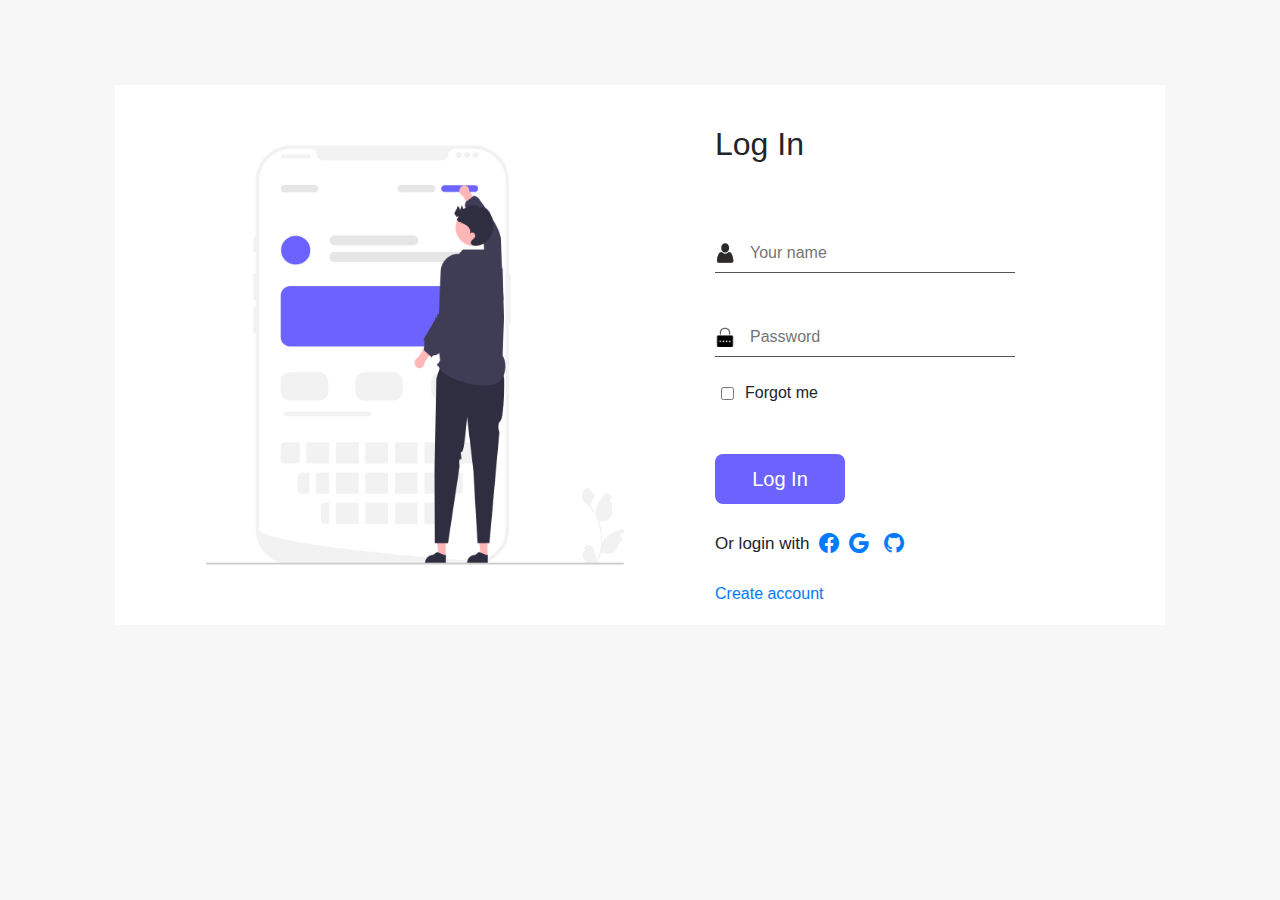
<file: docs/loginForm/index.html>
<!DOCTYPE html>
<html lang="en">

<head>
    <meta charset="UTF-8">
    <meta http-equiv="X-UA-Compatible" content="IE=edge">
    <meta name="viewport" content="width=device-width, initial-scale=1.0">

    <script src="https://code.jquery.com/jquery-3.4.1.slim.min.js"
        integrity="sha384-J6qa4849blE2+poT4WnyKhv5vZF5SrPo0iEjwBvKU7imGFAV0wwj1yYfoRSJoZ+n"
        crossorigin="anonymous"></script>
    <script src="https://cdn.jsdelivr.net/npm/popper.js@1.16.0/dist/umd/popper.min.js"
        integrity="sha384-Q6E9RHvbIyZFJoft+2mJbHaEWldlvI9IOYy5n3zV9zzTtmI3UksdQRVvoxMfooAo"
        crossorigin="anonymous"></script>
    <script src="https://stackpath.bootstrapcdn.com/bootstrap/4.4.1/js/bootstrap.min.js"
        integrity="sha384-wfSDF2E50Y2D1uUdj0O3uMBJnjuUD4Ih7YwaYd1iqfktj0Uod8GCExl3Og8ifwB6"
        crossorigin="anonymous"></script>
    <link rel="stylesheet" href="https://stackpath.bootstrapcdn.com/bootstrap/4.4.1/css/bootstrap.min.css"
        integrity="sha384-Vkoo8x4CGsO3+Hhxv8T/Q5PaXtkKtu6ug5TOeNV6gBiFeWPGFN9MuhOf23Q9Ifjh" crossorigin="anonymous">
    <link href="https://cdn.jsdelivr.net/npm/bootstrap@5.1.3/dist/css/bootstrap.min.css" rel="stylesheet"
        integrity="sha384-1BmE4kWBq78iYhFldvKuhfTAU6auU8tT94WrHftjDbrCEXSU1oBoqyl2QvZ6jIW3" crossorigin="anonymous">
    <script src="https://cdn.jsdelivr.net/npm/bootstrap@5.1.3/dist/js/bootstrap.bundle.min.js"
        integrity="sha384-ka7Sk0Gln4gmtz2MlQnikT1wXgYsOg+OMhuP+IlRH9sENBO0LRn5q+8nbTov4+1p"
        crossorigin="anonymous"></script>
    <script src="https://cdn.jsdelivr.net/npm/@popperjs/core@2.10.2/dist/umd/popper.min.js"
        integrity="sha384-7+zCNj/IqJ95wo16oMtfsKbZ9ccEh31eOz1HGyDuCQ6wgnyJNSYdrPa03rtR1zdB"
        crossorigin="anonymous"></script>
    <script src="https://cdn.jsdelivr.net/npm/bootstrap@5.1.3/dist/js/bootstrap.min.js"
        integrity="sha384-QJHtvGhmr9XOIpI6YVutG+2QOK9T+ZnN4kzFN1RtK3zEFEIsxhlmWl5/YESvpZ13"
        crossorigin="anonymous"></script>
    <link href="https://cdn.jsdelivr.net/npm/bootstrap@5.0.2/dist/css/bootstrap.min.css" rel="stylesheet"
        integrity="sha384-EVSTQN3/azprG1Anm3QDgpJLIm9Nao0Yz1ztcQTwFspd3yD65VohhpuuCOmLASjC" crossorigin="anonymous">
    <link rel="stylesheet" href="https://cdn.jsdelivr.net/npm/bootstrap-icons@1.5.0/font/bootstrap-icons.css">

    <title>Login form</title>
    <link rel="stylesheet" href="style.css">
</head>

<body>
    <div class="container d-flex justify-content-center">
        <div class="img float-left">
            <img src="./image.png" id="imgSettings">
        </div>

        <div class="formBody float-left">
            <h2>Log In</h2>
            <!-- <p id="reultLogIn">rslt</p> -->

            <div style="margin-top: 50px;">
                <div>
                    <input type="text" placeholder="Your name" class="icon1" id="nameInputLogIn">
                </div>
                <br>
                <input type="password" placeholder="Password" class="icon2" id="passwordInputLogIn">
                <br><br>
                <input type="checkbox" style="margin-left: 0px; margin-top: 5.5px; width: 25px;" class="float-left"
                    name="" id="">
                <p class="float-left" style="margin-left: 5px; font-size: 17x;"> Forgot me </p>
            </div>
            <br><br>
            <button class="LogInbtn" onclick="LogIn()">Log In</button>
            <br><br>
            <p class="float-left socialMedias">Or login with</p>
            <a href="">
                <i class="float-left bi bi-facebook"></i>
            </a>
            <a href="#">
                <i class="bi bi-google"></i>
            </a>
            <a href="">
                <i class="bi bi-github"></i>
            </a>
            <br><br>
            <a href="../index.html" style="margin: 0;">Create account</a>
        </div>
    </div>

</body>

<script src="../form.js"></script>

</html>
</file>
<file: docs/loginForm/style.css>
* {
    font-family: Arial, Helvetica, sans-serif;
}

body {
    background-color: rgb(247 247 247);
}

.formBody {
    width: 450px;
    background-color: #ffffff;
    padding-top: 40px;
}

.icon1 {
    padding-left: 35px;
    background: url("./icons8-human-67.png") no-repeat left;
    background-size: 20px;
}

.icon2 {
    padding-left: 35px;
    background: url("./icons8-password-50.png") no-repeat left;
    background-size: 20px;
}

#imgSettings {
    width: 600px;
}

.container {
    margin-top: 85px;
}

#nameInputLogIn,#passwordInputLogIn {
    width: 300px;
    height: 40px;
    border: 0;
    border-bottom: 0.5px black;
    border-top: 0;
    border-style: inset;
    margin-top: 20px;
}

.LogInbtn {
    margin-top: 25px;
    width: 130px;
    height: 50px;
    background-color: #6c63ff;
    color: #ffffff;
    font-size: 20px;
    border: none;
    border-radius: 8px;
}

.socialMedias {
    margin-top: 3px;
    font-size: 17px;
}

.bi-facebook,
.bi-google,
.bi-github {
    margin-left: 10px;
    font-size: 20px;
}
</file>
